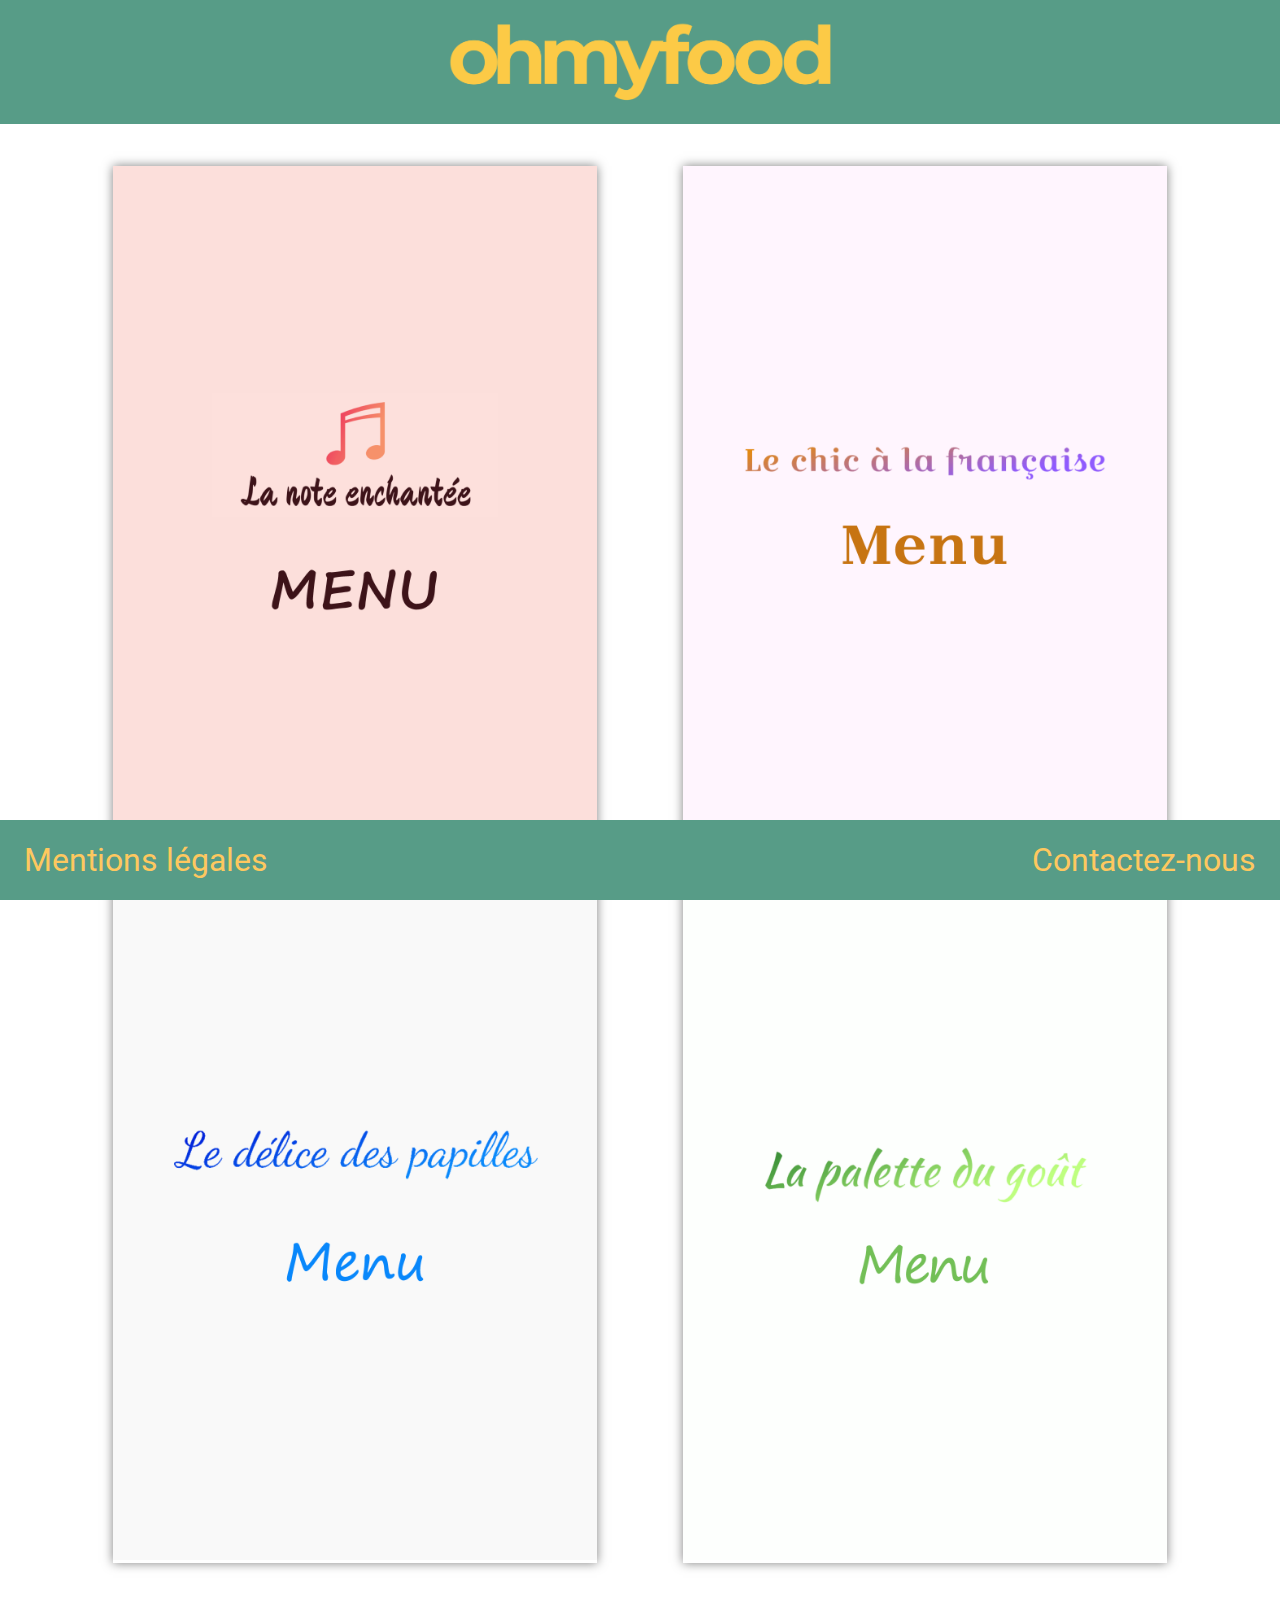
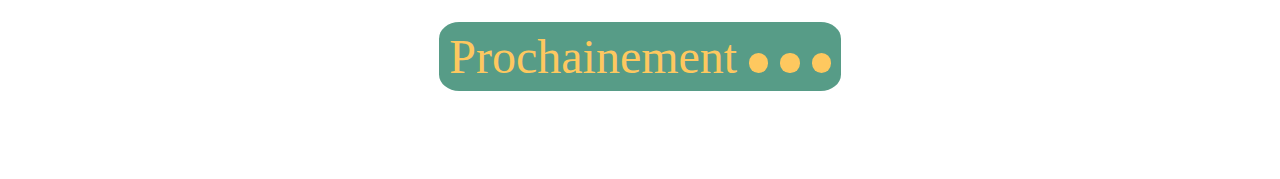
<file: index.html>
<!DOCTYPE html>
<html lang="fr">
<head>
	<meta charset="UTF-8">
	<meta name="viewport" content="width=device-width, initial-scale=1">
	<link rel="stylesheet" href="css/all.css">
	<link rel="stylesheet" href="css/style.css">
	<link href="https://fonts.googleapis.com/css?family=Roboto&display=swap" rel="stylesheet">
	<title>Oh My Food</title>
	<meta name="description" content="3ème projet du parcours Dev Web de Openclassroom par Nicolas Lachise">
</head>
<body>
	<header class="topbar">
		<a href="index.html"><img class="topbar__logo" src="img/logo-ohmyfood.png" alt="Logo de Oh My Food"></a>
	</header>
	<!--Future fonctionnalité d'une barre de recherche 
		<div class="search-bar">
		</div>
	-->
	<main>
		<div class="restaurant">
			<div class="restaurant__menu">
				<a href="restaurants/note-enchantee.html">
					<img src="img/menus/menu-1b.png" alt="">
				</a>
			</div>
			<div class="restaurant__menu">
				<a href="restaurants/chic-francais.html">
					<img src="img/menus/menu-2b.png" alt="">
				</a>
			</div>
			<div class="restaurant__menu">
				<a href="restaurants/delice-papilles.html">
					<img src="img/menus/menu-3b.png" alt="">
				</a>
			</div>
			<div class="restaurant__menu">
				<a href="restaurants/palette-gout.html">
					<img src="img/menus/menu-4b.png" alt="">
				</a>
			</div>
		</div>

		<div class="shortly">
			<div class="shortly__heading">
				<p>Prochainement <span class="bubble bubble-1"></span> <span class="bubble bubble-2"></span> <span class="bubble bubble-3"></span></p>
			</div>
		</div>
	</main>

	<footer class="footer">
		<div class="footer__legal-notice">
			<p><a href="legal-notice.html">Mentions légales</a></p>
		</div>
		<div class="footer__contact">
			<p><a href="mailto:fakeadress@gmail.fake">Contactez-nous</a></p>
		</div>
	</footer>
</body>
</html>
</file>
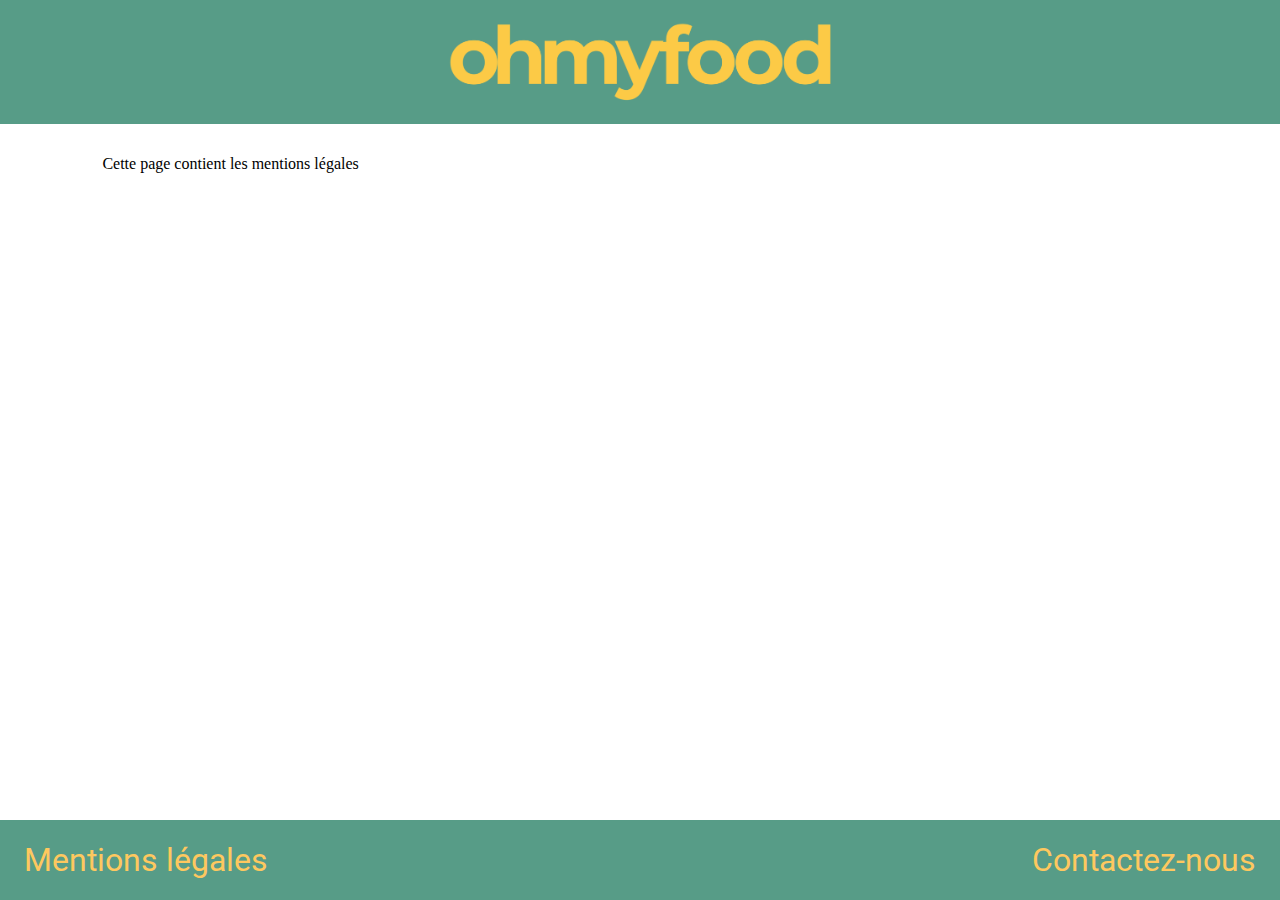
<file: legal-notice.html>
<!DOCTYPE html>
<html lang="fr">
<head>
	<meta charset="UTF-8">
	<meta name="viewport" content="width=device-width, initial-scale=1">
	<link rel="stylesheet" href="css/all.css">
	<link rel="stylesheet" href="css/style.css">
	<link href="https://fonts.googleapis.com/css?family=Roboto&display=swap" rel="stylesheet">
	<title>Oh My Food</title>
	<meta name="description" content="3ème projet du parcours Dev Web de Openclassroom par Nicolas Lachise">
</head>
<body>
	<header class="topbar">
		<a href="index.html"><img class="topbar__logo" src="img/logo-ohmyfood.png" alt="Logo de Oh My Food"></a>
	</header>
	<!-- 
		 Future fonctionnalité d'une barre de recherche 
		<div class="search-bar">
		
		</div>
	-->
	<main>
		<p>Cette page contient les mentions légales</p>
	</main>

	<footer class="footer">
		<div class="footer__legal-notice">
			<p><a href="legal-notice.html">Mentions légales</a></p>
		</div>
		<div class="footer__contact">
			<p><a href="mailto:fakeadress@gmail.fake">Contactez-nous</a></p>
		</div>
	</footer>
</body>
</html>
</file>
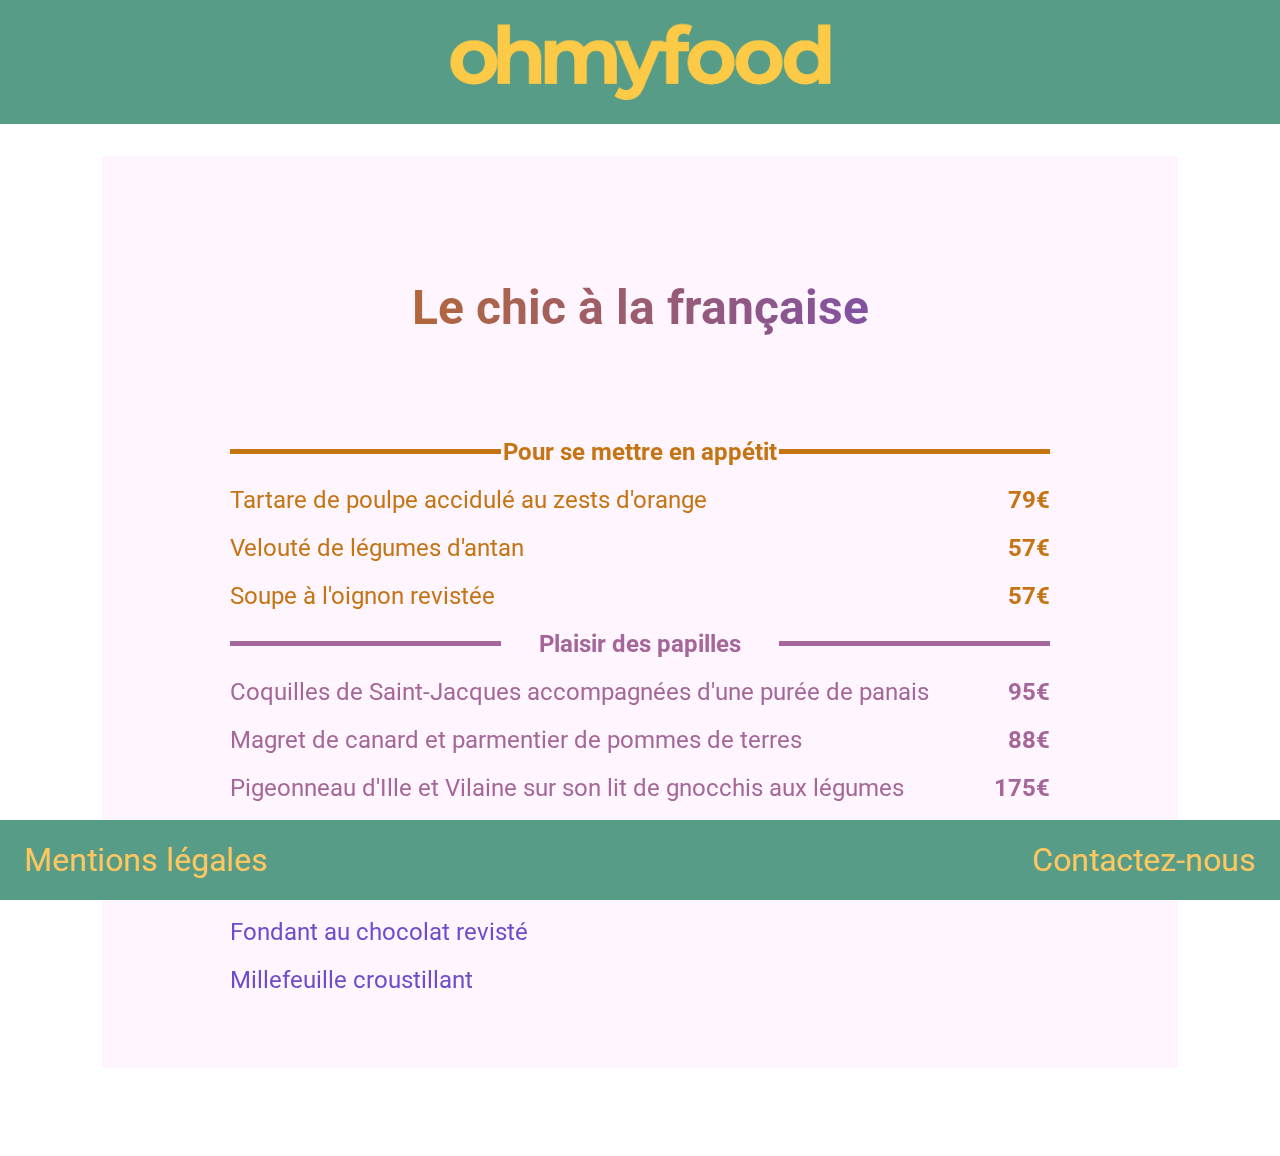
<file: restaurants/chic-francais.html>
<!DOCTYPE html>
<html lang="fr">
<head>
	<meta charset="UTF-8">
	<meta name="viewport" content="width=device-width, initial-scale=1">
	<link rel="stylesheet" href="../css/all.css">
	<link rel="stylesheet" href="../css/style.css">
	<link href="https://fonts.googleapis.com/css?family=Roboto&display=swap" rel="stylesheet">
	<title>Oh My Food - La Note Enchantée</title>
	<meta name="description" content="3ème projet du parcours Dev Web de Openclassroom par Nicolas Lachise">
</head>
<body>
	<header class="topbar">
		<a href="../index.html"><img class="topbar__logo" src="../img/logo-ohmyfood.png" alt="Logo de Oh My Food"></a>
	</header>
	<!-- 
		-- Future fonctionnalité d'une barre de recherche --
		<div class="search-bar">
		
		</div>
	-->
	<main class="menu menu--chic-francais">
		<header class="menu__header">
			<h2 class="menu__header__name">Le chic à la française</h2>
		</header>

		<article class="menu__starter">
			<div class="flex-row">
				<div class="line-right"></div>
				<h4 class="menu-section">
					Pour se mettre en appétit
				</h4>
				<div class="line-left"></div>
			</div>

			<ul class="desktop-row">
				<li class="desktop-row__plat">Tartare de poulpe accidulé au zests d'orange</li>
				<li class="desktop-row__prix">79€</li>
			</ul>

			<ul class="desktop-row">
				<li class="desktop-row__plat">Velouté de légumes d'antan</li>
				<li class="desktop-row__prix">57€</li>
			</ul>

			<ul class="desktop-row">
				<li class="desktop-row__plat">Soupe à l'oignon revistée</li>
				<li class="desktop-row__prix">57€</li>
			</ul>
		</article>

		<article class="menu__course">

			<div class="flex-row">
				<div class="line-right"></div>
				<h4 class="menu-section">
					Plaisir des papilles
				</h4>
				<div class="line-left"></div>
			</div>

			<ul class="desktop-row">
				<li class="desktop-row__plat">Coquilles de Saint-Jacques accompagnées d'une purée de panais</li>
				<li class="desktop-row__prix">95€</li>
			</ul>
			<ul class="desktop-row">
				<li class="desktop-row__plat">Magret de canard et parmentier de pommes de terres</li>
				<li class="desktop-row__prix">88€</li>
			</ul>
			<ul class="desktop-row">
				<li class="desktop-row__plat">Pigeonneau d'Ille et Vilaine sur son lit de gnocchis aux légumes</li>
				<li class="desktop-row__prix">175€</li>
			</ul>
		</article>
		<article class="menu__dessert">
			<div class="flex-row">
				<div class="line-right"></div>
				<h4 class="menu-section">
					Gourmandise sucrées
				</h4>
				<div class="line-left"></div>
			</div>
			<ul class="desktop-row">
				<li class="desktop-row__plat">Pétales de violettes glacés et purée de noisettes</li>
				
			</ul>
			<ul class="desktop-row">
				<li class="desktop-row__plat">Fondant au chocolat revisté</li>
				
			</ul>
			<ul class="desktop-row">
				<li class="desktop-row__plat">Millefeuille croustillant</li>
			</ul>
		</article>
	</main>

	<footer class="footer">
		<div class="footer__legal-notice">
			<p><a href="../legal-notice.html">Mentions légales</a></p>
		</div>
		<div class="footer__contact">
			<p><a href="mailto:fakeadress@gmail.fake">Contactez-nous</a></p>
		</div>
	</footer>

</body>
</html>
</file>
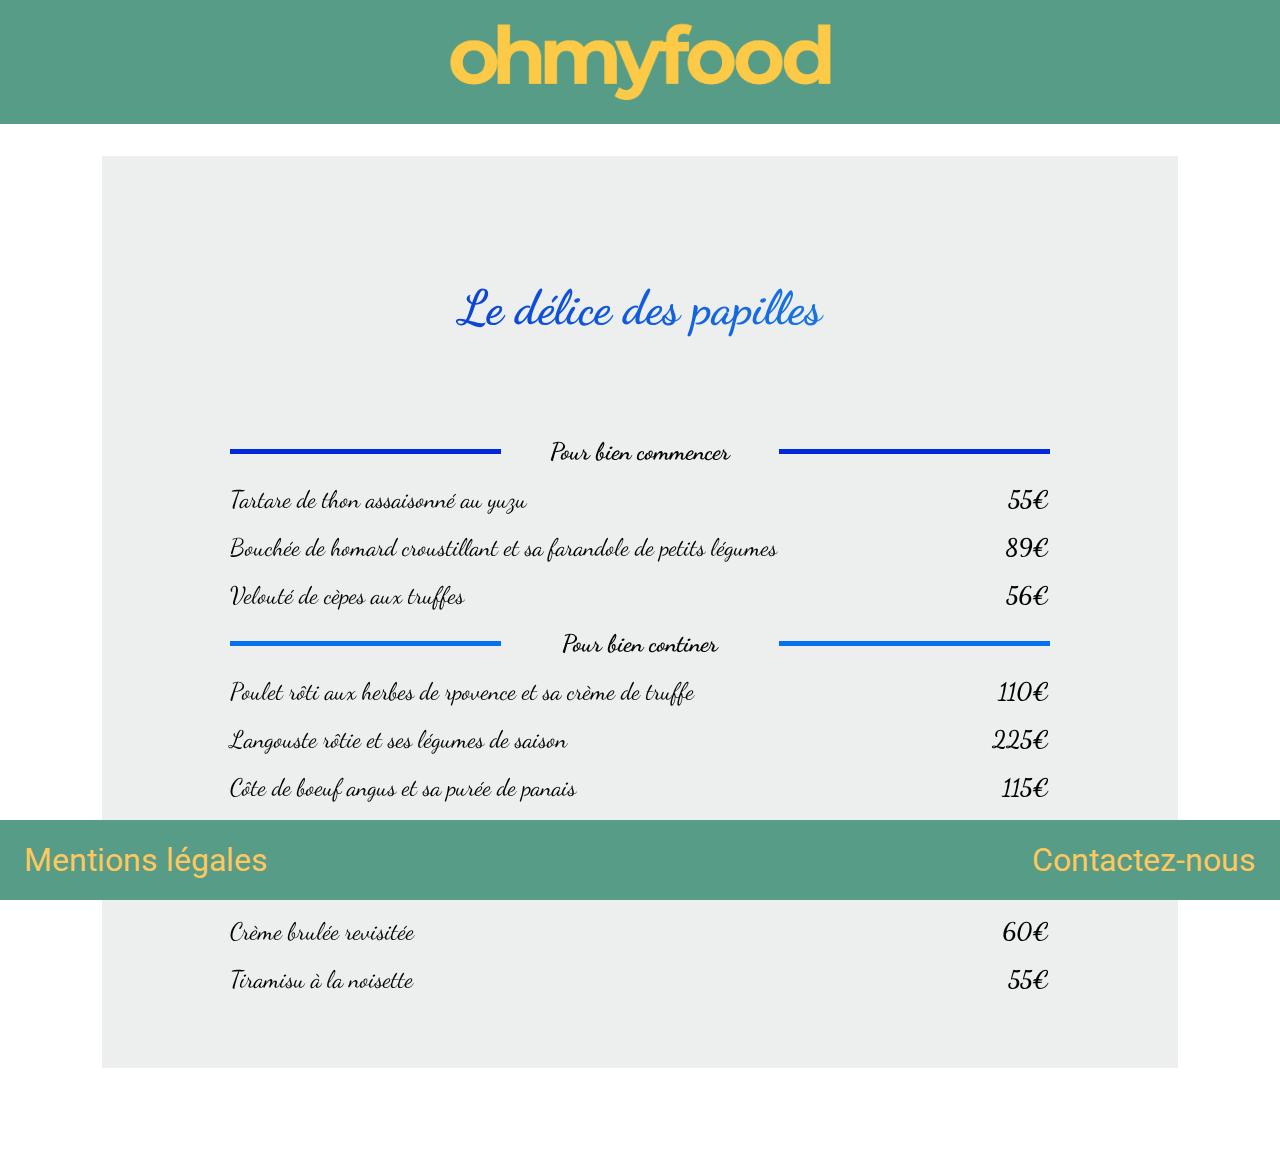
<file: restaurants/delice-papilles.html>
<!DOCTYPE html>
<html lang="fr">
<head>
	<meta charset="UTF-8">
	<meta name="viewport" content="width=device-width, initial-scale=1">
	<link rel="stylesheet" href="../css/all.css">
	<link rel="stylesheet" href="../css/style.css">
	<link href="https://fonts.googleapis.com/css?family=Roboto&display=swap" rel="stylesheet">
	<title>Oh My Food - Le délice des papilles</title>
	<meta name="description" content="3ème projet du parcours Dev Web de Openclassroom par Nicolas Lachise">
</head>
<body>
	<header class="topbar">
		<a href="../index.html"><img class="topbar__logo" src="../img/logo-ohmyfood.png" alt="Logo de Oh My Food"></a>
	</header>
	<!-- 
		-- Future fonctionnalité d'une barre de recherche --
		<div class="search-bar">
		
		</div>
	-->
	<main class="menu menu--delice-papilles">
		<header class="menu__header">
			<h2 class="menu__header__name">Le délice des papilles</h2>
		</header>

		<article class="menu__starter">
			<div class="flex-row">
				<div class="line-right"></div>
				<h4 class="menu-section">
					Pour bien commencer
				</h4>
				<div class="line-left"></div>
			</div>

			<ul class="desktop-row">
				<li class="desktop-row__plat">Tartare de thon assaisonné au yuzu</li>
				<li class="desktop-row__prix">55€</li>
			</ul>

			<ul class="desktop-row">
				<li class="desktop-row__plat">Bouchée de homard croustillant et sa farandole de petits légumes</li>
				<li class="desktop-row__prix">89€</li>
			</ul>

			<ul class="desktop-row">
				<li class="desktop-row__plat">Velouté de cèpes aux truffes</li>
				<li class="desktop-row__prix">56€</li>
			</ul>
		</article>

		<article class="menu__course">

			<div class="flex-row">
				<div class="line-right"></div>
				<h4 class="menu-section">
					Pour bien continer
				</h4>
				<div class="line-left"></div>
			</div>

			<ul class="desktop-row">
				<li class="desktop-row__plat">Poulet rôti aux herbes de rpovence et sa crème de truffe</li>
				<li class="desktop-row__prix">110€</li>
			</ul>
			<ul class="desktop-row">
				<li class="desktop-row__plat">Langouste rôtie et ses légumes de saison</li>
				<li class="desktop-row__prix">225€</li>
			</ul>
			<ul class="desktop-row">
				<li class="desktop-row__plat">Côte de boeuf angus et sa purée de panais</li>
				<li class="desktop-row__prix">115€</li>
			</ul>
		</article>
		<article class="menu__dessert">
			<div class="flex-row">
				<div class="line-right"></div>
				<h4 class="menu-section">
					Pour bien terminer
				</h4>
				<div class="line-left"></div>
			</div>
			<ul class="desktop-row">
				<li class="desktop-row__plat">Farandole de desserts du chef</li>
				<li class="desktop-row__prix">55€</li>
			</ul>
			<ul class="desktop-row">
				<li class="desktop-row__plat">Crème brulée revisitée</li>
				<li class="desktop-row__prix">60€</li>
			</ul>
			<ul class="desktop-row">
				<li class="desktop-row__plat">Tiramisu à la noisette</li>
				<li class="desktop-row__prix">55€</li>
			</ul>
		</article>
	</main>

	<footer class="footer">
		<div class="footer__legal-notice">
			<p><a href="../legal-notice.html">Mentions légales</a></p>
		</div>
		<div class="footer__contact">
			<p><a href="mailto:fakeadress@gmail.fake">Contactez-nous</a></p>
		</div>
	</footer>

</body>
</html>
</file>
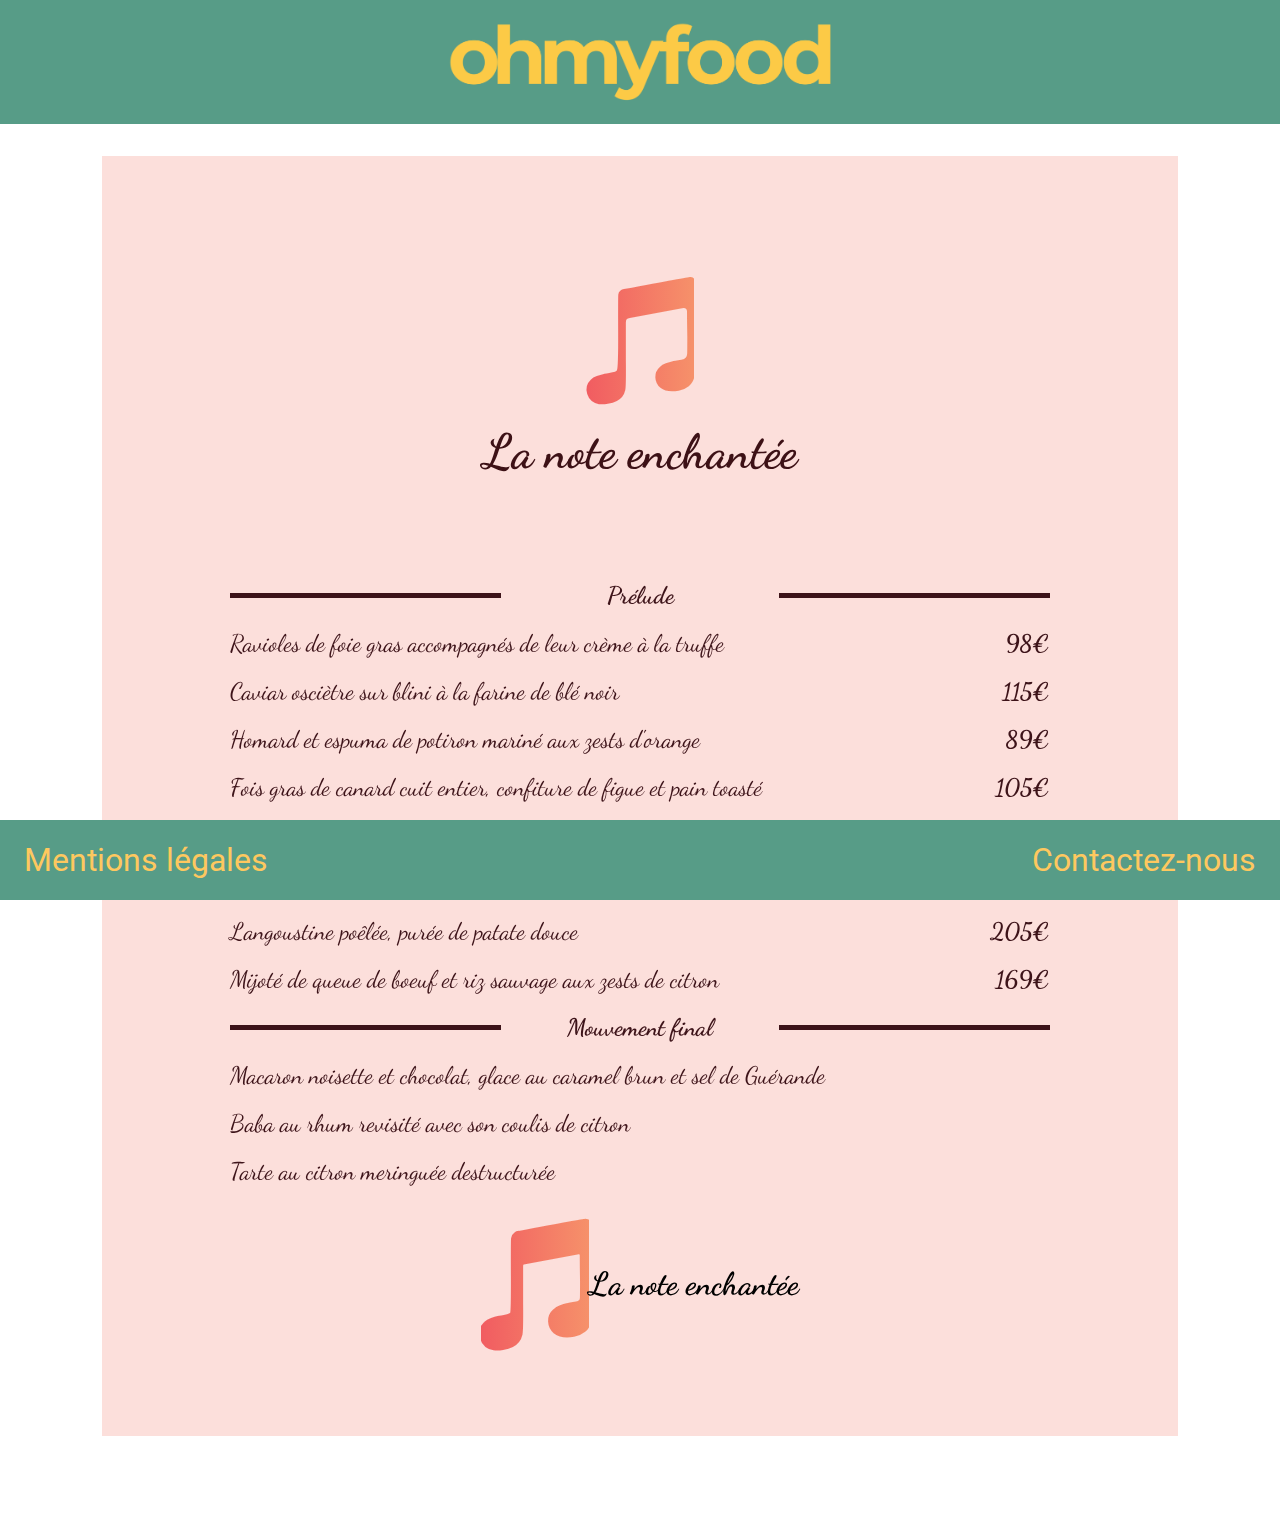
<file: restaurants/note-enchantee.html>
<!DOCTYPE html>
<html lang="fr">
<head>
	<meta charset="UTF-8">
	<meta name="viewport" content="width=device-width, initial-scale=1">
	<link rel="stylesheet" href="../css/all.css">
	<link rel="stylesheet" href="../css/style.css">
	<link href="https://fonts.googleapis.com/css?family=Roboto&display=swap" rel="stylesheet">
	<title>Oh My Food - La Note Enchantée</title>
	<meta name="description" content="3ème projet du parcours Dev Web de Openclassroom par Nicolas Lachise">
</head>
<body>
	<header class="topbar">
		<a href="../index.html"><img class="topbar__logo" src="../img/logo-ohmyfood.png" alt="Logo de Oh My Food"></a>
	</header>
	<!-- 
		-- Future fonctionnalité d'une barre de recherche --
		<div class="search-bar">
		
		</div>
	-->
	<main class="menu menu--note-enchantee">
		<header class="menu__header">
			<i class="fab fa-itunes-note menu__header__logo"></i>
			<h2 class="menu__header__name">La note enchantée</h2>
		</header>

		<article class="menu__starter">
			<div class="flex-row">
				<div class="line-right"></div>
				<h4 class="menu-section">Prélude</h4>
				<div class="line-left"></div>
			</div>

			<ul class="desktop-row">
				<li class="desktop-row__plat">Ravioles de foie gras accompagnés de leur crème à la truffe </li>
				<li class="desktop-row__prix">98€</li>
			</ul>

			<ul class="desktop-row">
				<li class="desktop-row__plat">Caviar osciètre sur blini à la farine de blé noir</li>
				<li class="desktop-row__prix">115€</li>
			</ul>

			<ul class="desktop-row">
				<li class="desktop-row__plat">Homard et espuma de potiron mariné aux zests d'orange</li>
				<li class="desktop-row__prix">89€</li>
			</ul>

			<ul class="desktop-row">
				<li class="desktop-row__plat">Fois gras de canard cuit entier, confiture de figue et pain toasté</li>
				<li class="desktop-row__prix">105€</li>
			</ul>
		</article>

		<article class="menu__course">

			<div class="flex-row">
				<div class="line-right"></div>
				<h4 class="menu-section">
					Point d'orgue
				</h4>
				<div class="line-left"></div>
			</div>

			<ul class="desktop-row">
				<li class="desktop-row__plat">Noix de coquilles Saint-Jacques sur lit de purée de céleri-rave</li>
				<li class="desktop-row__prix">102€</li>
			</ul>
			<ul class="desktop-row">
				<li class="desktop-row__plat">Langoustine poêlée, purée de patate douce</li>
				<li class="desktop-row__prix">205€</li>
			</ul>
			<ul class="desktop-row">
				<li class="desktop-row__plat">Mijoté de queue de boeuf et riz sauvage aux zests de citron</li>
				<li class="desktop-row__prix">169€</li>
			</ul>
		</article>
		<article class="menu__dessert">
			<div class="flex-row">
				<div class="line-right"></div>
				<h4 class="menu-section">
					Mouvement final
				</h4>
				<div class="line-left"></div>
			</div>
			<ul class="desktop-row">
				<li class="desktop-row__plat">Macaron noisette et chocolat, glace au caramel brun et sel de Guérande</li>
				
			</ul>
			<ul class="desktop-row">
				<li class="desktop-row__plat">Baba au rhum revisité avec son coulis de citron</li>
				
			</ul>
			<ul class="desktop-row">
				<li class="desktop-row__plat">Tarte au citron meringuée destructurée</li>
			</ul>
		</article>
		<div class="menu__footer">
			<i class="fab fa-itunes-note menu__footer__logo"></i>
			<p> La note enchantée</p>
		</div>
	</main>

	<footer class="footer">
		<div class="footer__legal-notice">
			<p><a href="../legal-notice.html">Mentions légales</a></p>
		</div>
		<div class="footer__contact">
			<p><a href="mailto:fakeadress@gmail.fake">Contactez-nous</a></p>
		</div>
	</footer>

</body>
</html>
</file>
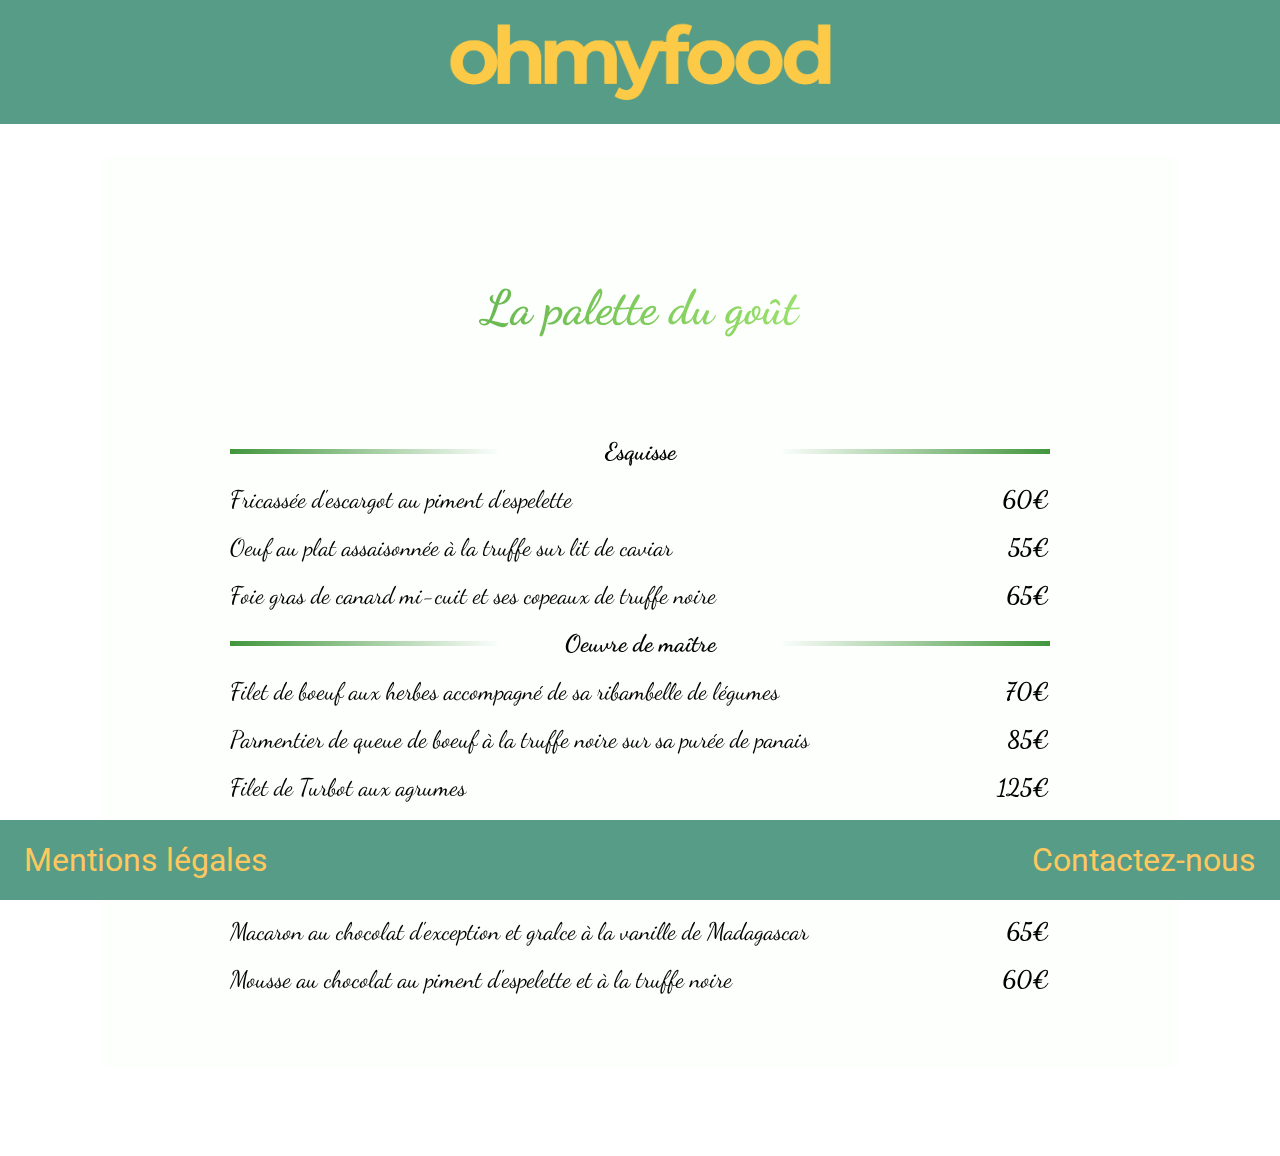
<file: restaurants/palette-gout.html>
<!DOCTYPE html>
<html lang="fr">
<head>
	<meta charset="UTF-8">
	<meta name="viewport" content="width=device-width, initial-scale=1">
	<link rel="stylesheet" href="../css/all.css">
	<link rel="stylesheet" href="../css/style.css">
	<link href="https://fonts.googleapis.com/css?family=Roboto&display=swap" rel="stylesheet">
	<title>Oh My Food - La Note Enchantée</title>
	<meta name="description" content="3ème projet du parcours Dev Web de Openclassroom par Nicolas Lachise">
</head>
<body>
	<header class="topbar">
		<a href="../index.html"><img class="topbar__logo" src="../img/logo-ohmyfood.png" alt="Logo de Oh My Food"></a>
	</header>
	<!-- 
		-- Future fonctionnalité d'une barre de recherche --
		<div class="search-bar">
		
		</div>
	-->
	<main class="menu menu--palette-gout">
		<header class="menu__header">
			<h2 class="menu__header__name">La palette du goût</h2>
		</header>

		<article class="menu__starter">
			<div class="flex-row">
				<div class="line-right"></div>
				<h4 class="menu-section">
					Esquisse
				</h4>
				<div class="line-left"></div>
			</div>

			<ul class="desktop-row">
				<li class="desktop-row__plat">Fricassée d'escargot au piment d'espelette</li>
				<li class="desktop-row__prix">60€</li>
			</ul>

			<ul class="desktop-row">
				<li class="desktop-row__plat">Oeuf au plat assaisonnée à la truffe sur lit de caviar</li>
				<li class="desktop-row__prix">55€</li>
			</ul>

			<ul class="desktop-row">
				<li class="desktop-row__plat">Foie gras de canard mi-cuit et ses copeaux de truffe noire</li>
				<li class="desktop-row__prix">65€</li>
			</ul>
		</article>

		<article class="menu__course">

			<div class="flex-row">
				<div class="line-right"></div>
				<h4 class="menu-section">
					Oeuvre de maître
				</h4>
				<div class="line-left"></div>
			</div>

			<ul class="desktop-row">
				<li class="desktop-row__plat">Filet de boeuf aux herbes accompagné de sa ribambelle de légumes</li>
				<li class="desktop-row__prix">70€</li>
			</ul>
			<ul class="desktop-row">
				<li class="desktop-row__plat">Parmentier de queue de boeuf à la truffe noire sur sa purée de panais</li>
				<li class="desktop-row__prix">85€</li>
			</ul>
			<ul class="desktop-row">
				<li class="desktop-row__plat">Filet de Turbot aux agrumes</li>
				<li class="desktop-row__prix">125€</li>
			</ul>
		</article>
		<article class="menu__dessert">
			<div class="flex-row">
				<div class="line-right"></div>
				<h4 class="menu-section">
					Au sommet de l'art
				</h4>
				<div class="line-left"></div>
			</div>
			<ul class="desktop-row">
				<li class="desktop-row__plat">Paris-Brest revisité</li>
				<li class="desktop-row__prix">55€</li>
			</ul>
			<ul class="desktop-row">
				<li class="desktop-row__plat">Macaron au chocolat d'exception et gralce à la vanille de Madagascar</li>
				<li class="desktop-row__prix">65€</li>
			</ul>
			<ul class="desktop-row">
				<li class="desktop-row__plat">Mousse au chocolat au piment d'espelette et à la truffe noire</li>
				<li class="desktop-row__prix">60€</li>
			</ul>
		</article>
	</main>

	<footer class="footer">
		<div class="footer__legal-notice">
			<p><a href="../legal-notice.html">Mentions légales</a></p>
		</div>
		<div class="footer__contact">
			<p><a href="mailto:fakeadress@gmail.fake">Contactez-nous</a></p>
		</div>
	</footer>

</body>
</html>
</file>
<file: css/style.css>
/* Placeholders*/
@import url("https://fonts.googleapis.com/css?family=Dancing+Script|Roboto&display=swap");
.shortly__heading, .topbar, .footer {
  background-color: #579C87;
  color: #FEC85F; }

@-webkit-keyframes wiggle {
  0% {
    left: 0; }
  1% {
    left: -3px; }
  2% {
    left: 5px; }
  3% {
    left: -8px; }
  4% {
    left: 8px; }
  5% {
    left: -5px; }
  6% {
    left: 3px; }
  7% {
    left: 0; } }

@keyframes wiggle {
  0% {
    left: 0; }
  1% {
    left: -3px; }
  2% {
    left: 5px; }
  3% {
    left: -8px; }
  4% {
    left: 8px; }
  5% {
    left: -5px; }
  6% {
    left: 3px; }
  7% {
    left: 0; } }
@-webkit-keyframes pulse {
  from {
    opacity: 1;
    -webkit-transform: scale(1);
            transform: scale(1); }
  to {
    opacity: .25;
    -webkit-transform: scale(0.75);
            transform: scale(0.75); } }
@keyframes pulse {
  from {
    opacity: 1;
    -webkit-transform: scale(1);
            transform: scale(1); }
  to {
    opacity: .25;
    -webkit-transform: scale(0.75);
            transform: scale(0.75); } }
/* Font */
/* 
Reset style navigateur 
*/
html, body, div, span, applet, object, iframe,
h1, h2, h3, h4, h5, h6, p, blockquote, pre,
a, abbr, acronym, address, big, cite, code,
del, dfn, em, img, ins, kbd, q, s, samp,
small, strike, strong, sub, sup, tt, var,
b, u, i, center,
dl, dt, dd, ol, ul, li,
fieldset, form, label, legend,
table, caption, tbody, tfoot, thead, tr, th, td,
article, aside, canvas, details, embed,
figure, figcaption, footer, header, hgroup,
menu, nav, output, ruby, section, summary,
time, mark, audio, video {
  margin: 0;
  padding: 0;
  border: 0;
  font-size: 100%;
  vertical-align: baseline; }

/* HTML5 display-role reset for older browsers */
article, aside, details, figcaption, figure,
footer, header, hgroup, menu, nav, section {
  display: block; }

body {
  line-height: 1; }

ol, ul {
  list-style: none; }

blockquote, q {
  quotes: none; }

blockquote:before, blockquote:after,
q:before, q:after {
  content: '';
  content: none; }

table {
  border-collapse: collapse;
  border-spacing: 0; }

main {
  margin: 2rem 8% 5.5rem 8%; }

/* Media Quieries */
@media all and (max-width: 768px) {
  body {
    font-size: 18px; } }

.shortly {
  display: -webkit-box;
  display: -ms-flexbox;
  display: flex;
  font-size: 3em;
  -webkit-box-pack: center;
      -ms-flex-pack: center;
          justify-content: center;
  margin: 1em 0 1em 0; }
  .shortly__heading {
    border-radius: 5% / 24%;
    padding: 1%; }
  @media all and (max-width: 768px) {
    .shortly {
      font-size: 1em; } }

.bubble {
  display: inline-block;
  width: 0.4em;
  height: 0.4em;
  border-radius: 50%;
  background-color: #FEC85F; }

.bubble-1 {
  -webkit-animation: pulse .4s ease 0s infinite alternate;
          animation: pulse .4s ease 0s infinite alternate; }

.bubble-2 {
  -webkit-animation: pulse .4s ease .2s infinite alternate;
          animation: pulse .4s ease .2s infinite alternate; }

.bubble-3 {
  -webkit-animation: pulse .4s ease .4s infinite alternate;
          animation: pulse .4s ease .4s infinite alternate; }

.topbar {
  width: 100%;
  text-align: center;
  padding: 1rem 0; }
  .topbar__logo {
    width: 30%; }

.footer {
  position: fixed;
  display: -webkit-box;
  display: -ms-flexbox;
  display: flex;
  -webkit-box-pack: justify;
      -ms-flex-pack: justify;
          justify-content: space-between;
  bottom: 0;
  left: 0;
  right: 0;
  font-size: 2em;
  font-family: "Roboto", sans-serif;
  padding: 1.5rem; }
  .footer__contact, .footer__legal-notice {
    position: relative; }
    .footer__contact:hover, .footer__legal-notice:hover {
      -webkit-animation: wiggle 5s ease-in;
              animation: wiggle 5s ease-in; }
  .footer a {
    text-decoration: none;
    color: #FEC85F; }
  @media all and (max-width: 768px) {
    .footer {
      font-size: 1rem; } }

.menu {
  padding: 5% 10%;
  font-size: 1.5rem;
  line-height: 3rem; }
  .menu__header {
    text-align: center;
    padding: 3rem 0 5rem 0; }
    .menu__header__header__name {
      font-size: 3rem;
      padding-bottom: 3rem; }
  .menu .line-left, .menu .line-right {
    display: inline-block;
    border: none;
    height: 0.3rem;
    width: 33%; }
  .menu-section {
    -webkit-box-flex: 1;
        -ms-flex-positive: 1;
            flex-grow: 1;
    text-align: center;
    position: relative; }
    .menu-section::after {
      content: "";
      background-color: #3d1319;
      height: 2px;
      width: 0%;
      position: absolute;
      left: 0;
      bottom: 0;
      -webkit-transition: width 150ms;
      transition: width 150ms; }
    .menu-section:hover::after {
      width: 100%; }
  .menu--chic-francais {
    background-color: #fff5fe;
    font-family: "Roboto", sans-serif; }
    .menu--chic-francais .menu__header {
      font-size: 4rem; }
      .menu--chic-francais .menu__header__name {
        position: relative;
        padding: 1rem;
        background: white;
        font-size: 3rem;
        mix-blend-mode: multiply; }
        .menu--chic-francais .menu__header__name::before {
          content: "";
          display: block;
          position: absolute;
          top: 0;
          right: 0;
          bottom: 0;
          left: 0;
          background: -webkit-gradient(linear, left top, right top, from(#c67412), to(#6e4ccc));
          background: linear-gradient(to right, #c67412 0%, #6e4ccc 100%);
          mix-blend-mode: screen; }
      .menu--chic-francais .menu__header__logo {
        font-size: 9rem; }
    .menu--chic-francais .desktop-row {
      display: -webkit-box;
      display: -ms-flexbox;
      display: flex;
      -webkit-box-align: center;
          -ms-flex-align: center;
              align-items: center; }
      @media all and (max-width: 768px) {
        .menu--chic-francais .desktop-row {
          display: block; } }
      .menu--chic-francais .desktop-row__plat {
        -webkit-box-flex: 1;
            -ms-flex-positive: 1;
                flex-grow: 1; }
        @media all and (max-width: 768px) {
          .menu--chic-francais .desktop-row__plat {
            font-size: 1.1rem; } }
      .menu--chic-francais .desktop-row__prix {
        font-weight: bold; }
        @media all and (max-width: 768px) {
          .menu--chic-francais .desktop-row__prix {
            text-align: right; } }
    .menu--chic-francais .menu__starter {
      color: #c67412; }
      .menu--chic-francais .menu__starter .line-left {
        background: #c67412; }
      .menu--chic-francais .menu__starter .line-right {
        background: #c67412; }
    .menu--chic-francais .menu__course {
      color: #a56799; }
      .menu--chic-francais .menu__course .line-left {
        background: #a56799; }
      .menu--chic-francais .menu__course .line-right {
        background: #a56799; }
    .menu--chic-francais .menu__dessert {
      color: #6e4ccc; }
      .menu--chic-francais .menu__dessert .line-left {
        background: #6e4ccc; }
      .menu--chic-francais .menu__dessert .line-right {
        background: #6e4ccc; }
  .menu--note-enchantee {
    background-color: #fcdfdb;
    font-family: "Dancing Script", cursive; }
    .menu--note-enchantee .menu__header {
      font-size: 4rem; }
      .menu--note-enchantee .menu__header__name {
        position: relative;
        padding: 1rem;
        background: white;
        font-size: 3rem;
        mix-blend-mode: multiply;
        color: #3d1319; }
      .menu--note-enchantee .menu__header__logo {
        font-size: 9rem;
        font-size: 9rem;
        background: -webkit-gradient(linear, left top, right top, from(#f15c61), to(#f6916a));
        background: linear-gradient(to right, #f15c61 0%, #f6916a 100%);
        -webkit-background-clip: text;
        -webkit-text-fill-color: transparent; }
    .menu--note-enchantee .desktop-row {
      display: -webkit-box;
      display: -ms-flexbox;
      display: flex;
      -webkit-box-align: center;
          -ms-flex-align: center;
              align-items: center; }
      @media all and (max-width: 768px) {
        .menu--note-enchantee .desktop-row {
          display: block; } }
      .menu--note-enchantee .desktop-row__plat {
        -webkit-box-flex: 1;
            -ms-flex-positive: 1;
                flex-grow: 1; }
        @media all and (max-width: 768px) {
          .menu--note-enchantee .desktop-row__plat {
            font-size: 1.1rem; } }
      .menu--note-enchantee .desktop-row__prix {
        font-weight: bold; }
        @media all and (max-width: 768px) {
          .menu--note-enchantee .desktop-row__prix {
            text-align: right; } }
    .menu--note-enchantee .menu__starter {
      color: #3d1319; }
      .menu--note-enchantee .menu__starter .line-left {
        background: #3d1319; }
      .menu--note-enchantee .menu__starter .line-right {
        background: #3d1319; }
    .menu--note-enchantee .menu__course {
      color: #3d1319; }
      .menu--note-enchantee .menu__course .line-left {
        background: #3d1319; }
      .menu--note-enchantee .menu__course .line-right {
        background: #3d1319; }
    .menu--note-enchantee .menu__dessert {
      color: #3d1319; }
      .menu--note-enchantee .menu__dessert .line-left {
        background: #3d1319; }
      .menu--note-enchantee .menu__dessert .line-right {
        background: #3d1319; }
  .menu--delice-papilles {
    background-color: #edefef;
    font-family: "Dancing Script", cursive; }
    .menu--delice-papilles .menu__header {
      font-size: 4rem; }
      .menu--delice-papilles .menu__header__name {
        position: relative;
        padding: 1rem;
        background: white;
        font-size: 3rem;
        mix-blend-mode: multiply; }
        .menu--delice-papilles .menu__header__name::before {
          content: "";
          display: block;
          position: absolute;
          top: 0;
          right: 0;
          bottom: 0;
          left: 0;
          background: -webkit-gradient(linear, left top, right top, from(#0228dd), to(#229df9));
          background: linear-gradient(to right, #0228dd 0%, #229df9 100%);
          mix-blend-mode: screen; }
      .menu--delice-papilles .menu__header__logo {
        font-size: 9rem; }
    .menu--delice-papilles .desktop-row {
      display: -webkit-box;
      display: -ms-flexbox;
      display: flex;
      -webkit-box-align: center;
          -ms-flex-align: center;
              align-items: center; }
      @media all and (max-width: 768px) {
        .menu--delice-papilles .desktop-row {
          display: block; } }
      .menu--delice-papilles .desktop-row__plat {
        -webkit-box-flex: 1;
            -ms-flex-positive: 1;
                flex-grow: 1; }
        @media all and (max-width: 768px) {
          .menu--delice-papilles .desktop-row__plat {
            font-size: 1.1rem; } }
      .menu--delice-papilles .desktop-row__prix {
        font-weight: bold; }
        @media all and (max-width: 768px) {
          .menu--delice-papilles .desktop-row__prix {
            text-align: right; } }
    .menu--delice-papilles .menu__starter {
      color: #000000; }
      .menu--delice-papilles .menu__starter .line-left {
        background: #0228dd; }
      .menu--delice-papilles .menu__starter .line-right {
        background: #0228dd; }
    .menu--delice-papilles .menu__course {
      color: #000000; }
      .menu--delice-papilles .menu__course .line-left {
        background: #0670f3; }
      .menu--delice-papilles .menu__course .line-right {
        background: #0670f3; }
    .menu--delice-papilles .menu__dessert {
      color: #000000; }
      .menu--delice-papilles .menu__dessert .line-left {
        background: #229df9; }
      .menu--delice-papilles .menu__dessert .line-right {
        background: #229df9; }
  .menu--palette-gout {
    background-color: #fdfffd;
    font-family: "Dancing Script", cursive; }
    .menu--palette-gout .menu__header {
      font-size: 4rem; }
      .menu--palette-gout .menu__header__name {
        position: relative;
        padding: 1rem;
        background: white;
        font-size: 3rem;
        mix-blend-mode: multiply; }
        .menu--palette-gout .menu__header__name::before {
          content: "";
          display: block;
          position: absolute;
          top: 0;
          right: 0;
          bottom: 0;
          left: 0;
          background: -webkit-gradient(linear, right top, left top, from(#beff7f), to(#45993e));
          background: linear-gradient(to left, #beff7f 0%, #45993e 100%);
          mix-blend-mode: screen; }
      .menu--palette-gout .menu__header__logo {
        font-size: 9rem; }
    .menu--palette-gout .desktop-row {
      display: -webkit-box;
      display: -ms-flexbox;
      display: flex;
      -webkit-box-align: center;
          -ms-flex-align: center;
              align-items: center; }
      @media all and (max-width: 768px) {
        .menu--palette-gout .desktop-row {
          display: block; } }
      .menu--palette-gout .desktop-row__plat {
        -webkit-box-flex: 1;
            -ms-flex-positive: 1;
                flex-grow: 1; }
        @media all and (max-width: 768px) {
          .menu--palette-gout .desktop-row__plat {
            font-size: 1.1rem; } }
      .menu--palette-gout .desktop-row__prix {
        font-weight: bold; }
        @media all and (max-width: 768px) {
          .menu--palette-gout .desktop-row__prix {
            text-align: right; } }
    .menu--palette-gout .menu__starter {
      color: #000000; }
      .menu--palette-gout .menu__starter .line-left {
        background: -webkit-gradient(linear, right top, left top, from(#41963c), to(rgba(0, 0, 0, 0)));
        background: linear-gradient(to left, #41963c, rgba(0, 0, 0, 0)); }
      .menu--palette-gout .menu__starter .line-right {
        background: -webkit-gradient(linear, left top, right top, from(#41963c), to(rgba(0, 0, 0, 0)));
        background: linear-gradient(to right, #41963c, rgba(0, 0, 0, 0)); }
    .menu--palette-gout .menu__course {
      color: #000000; }
      .menu--palette-gout .menu__course .line-left {
        background: -webkit-gradient(linear, right top, left top, from(#41963c), to(rgba(0, 0, 0, 0)));
        background: linear-gradient(to left, #41963c, rgba(0, 0, 0, 0)); }
      .menu--palette-gout .menu__course .line-right {
        background: -webkit-gradient(linear, left top, right top, from(#41963c), to(rgba(0, 0, 0, 0)));
        background: linear-gradient(to right, #41963c, rgba(0, 0, 0, 0)); }
    .menu--palette-gout .menu__dessert {
      color: #000000; }
      .menu--palette-gout .menu__dessert .line-left {
        background: -webkit-gradient(linear, right top, left top, from(#41963c), to(rgba(0, 0, 0, 0)));
        background: linear-gradient(to left, #41963c, rgba(0, 0, 0, 0)); }
      .menu--palette-gout .menu__dessert .line-right {
        background: -webkit-gradient(linear, left top, right top, from(#41963c), to(rgba(0, 0, 0, 0)));
        background: linear-gradient(to right, #41963c, rgba(0, 0, 0, 0)); }
  .menu .flex-row {
    display: -webkit-box;
    display: -ms-flexbox;
    display: flex;
    -webkit-box-align: center;
        -ms-flex-align: center;
            align-items: center; }
  .menu .menu__footer {
    display: -webkit-box;
    display: -ms-flexbox;
    display: flex;
    -webkit-box-align: center;
        -ms-flex-align: center;
            align-items: center;
    -webkit-box-pack: center;
        -ms-flex-pack: center;
            justify-content: center;
    font-size: 2rem;
    font-weight: bold;
    margin: 1rem; }
    .menu .menu__footer__logo {
      font-size: 9rem;
      background: -webkit-gradient(linear, left top, right top, from(#f15c61), to(#f6916a));
      background: linear-gradient(to right, #f15c61 0%, #f6916a 100%);
      -webkit-background-clip: text;
      -webkit-text-fill-color: transparent; }

.restaurant {
  display: -webkit-box;
  display: -ms-flexbox;
  display: flex;
  -ms-flex-wrap: wrap;
      flex-wrap: wrap;
  -webkit-box-pack: justify;
      -ms-flex-pack: justify;
          justify-content: space-between; }
  .restaurant__menu {
    width: 45%;
    margin: 1%;
    -webkit-box-shadow: 0px 0px 10px 0px rgba(0, 0, 0, 0.5);
    box-shadow: 0px 0px 10px 0px rgba(0, 0, 0, 0.5);
    overflow: hidden; }
    .restaurant__menu img {
      width: 100%;
      -webkit-transition: 0.2s ease;
      transition: 0.2s ease; }
      .restaurant__menu img:hover {
        -webkit-transform: scalex(1.2);
                transform: scalex(1.2); }

/*# sourceMappingURL=style.css.map */
</file>
